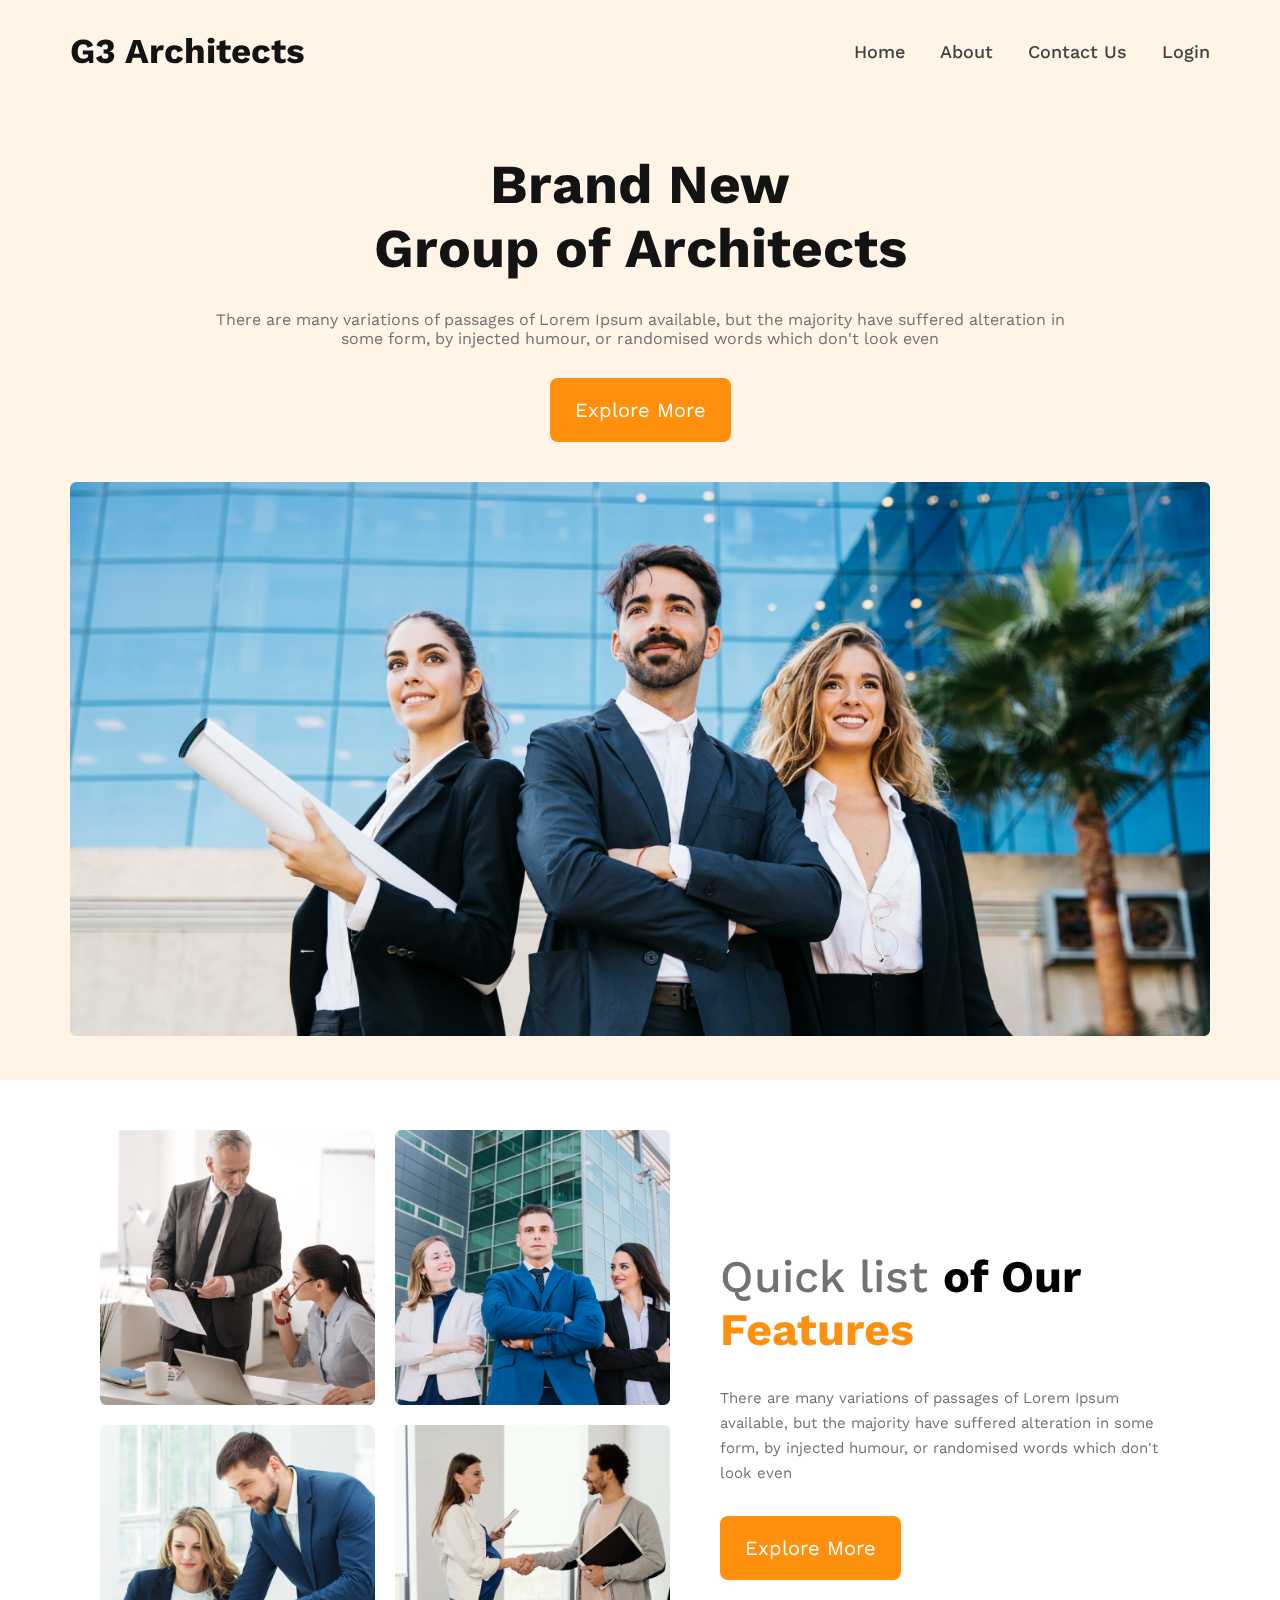
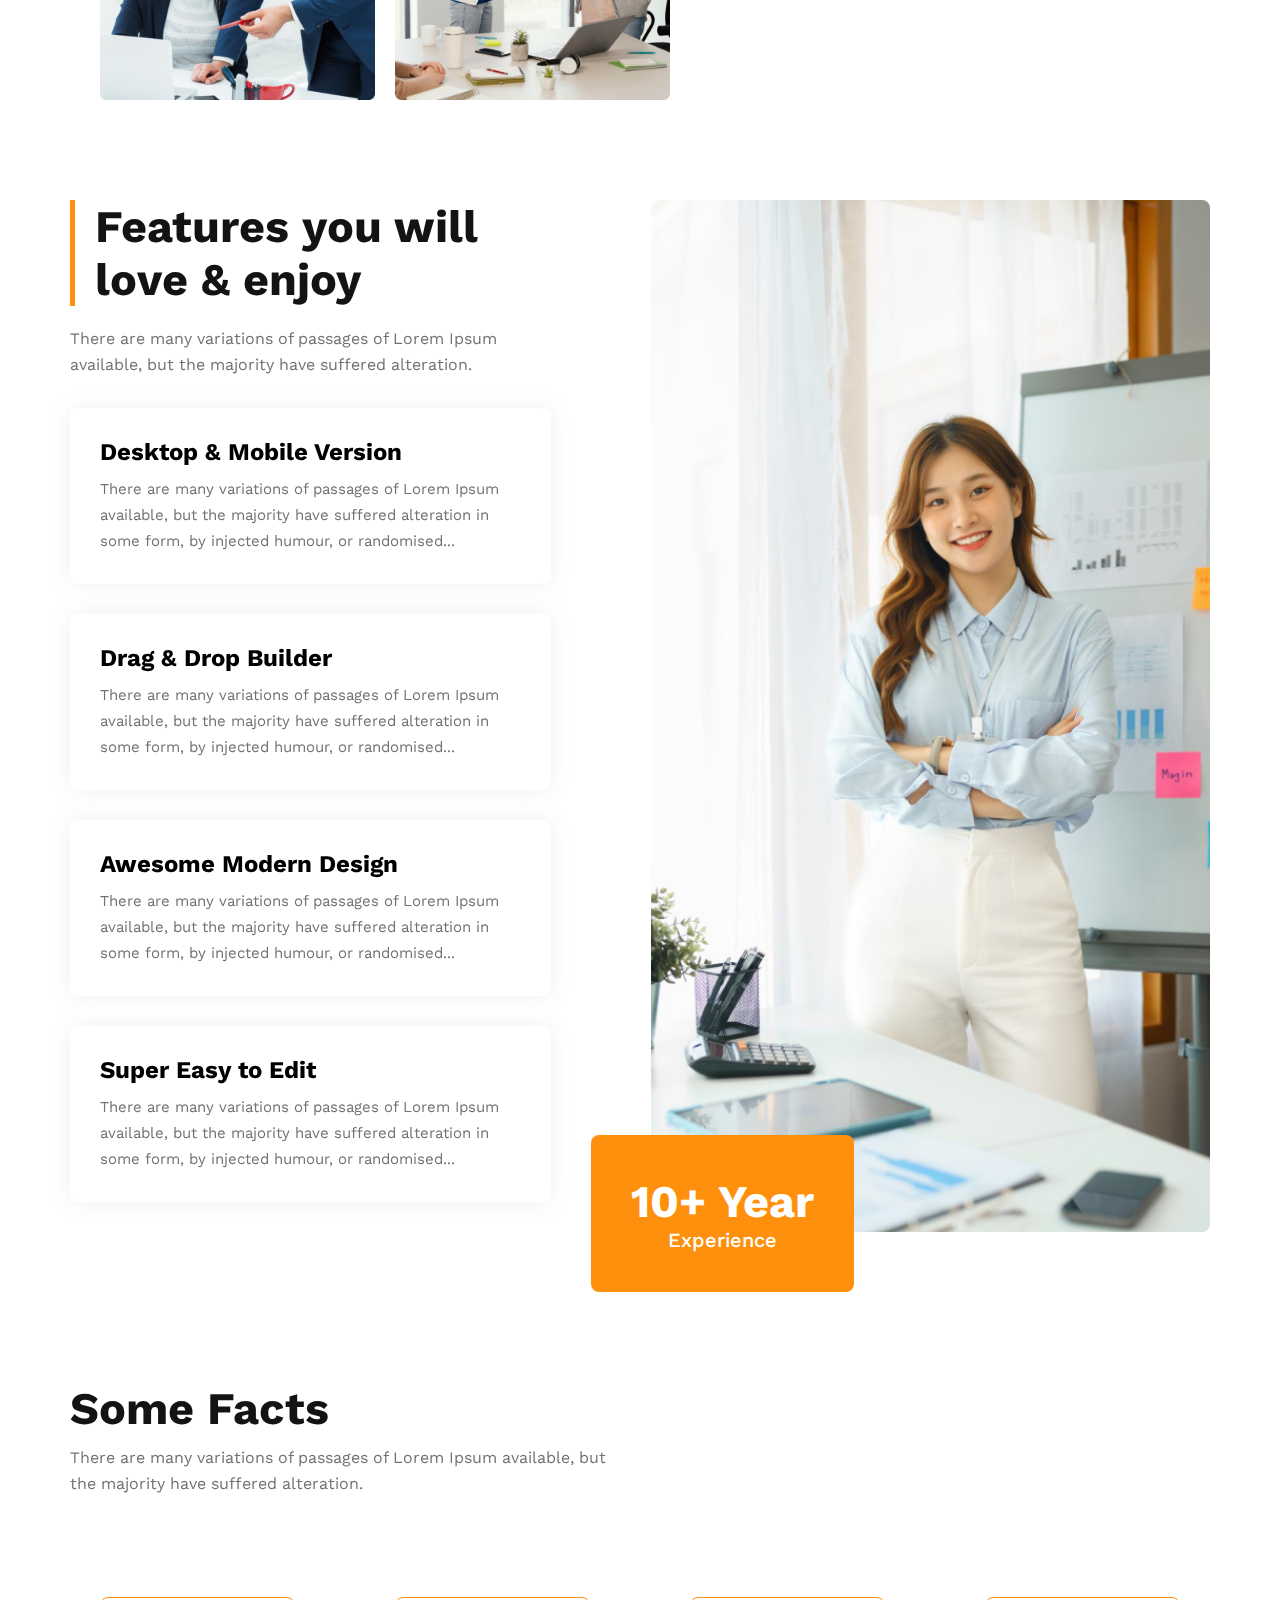
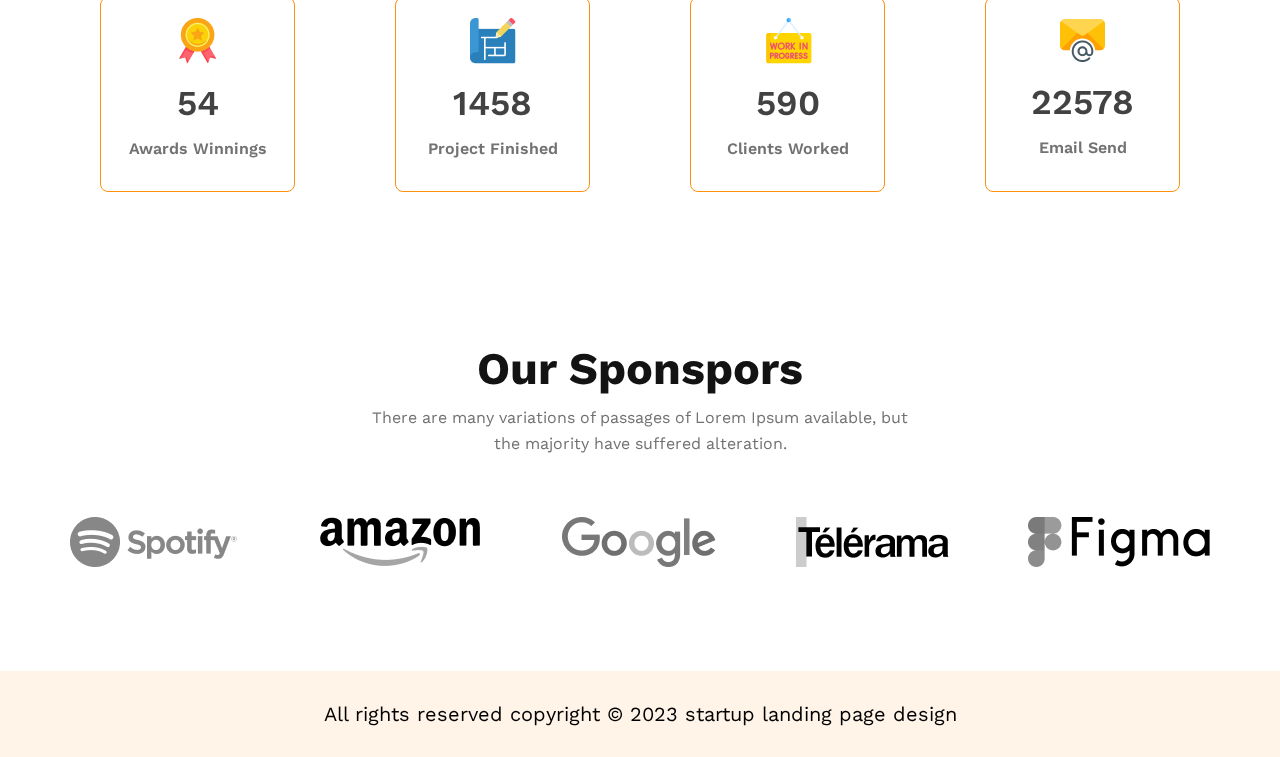
<file: index.html>
<!DOCTYPE html>
<html lang="en">
<head>
    <meta charset="UTF-8">
    <meta http-equiv="X-UA-Compatible" content="IE=edge">
    <meta name="viewport" content="width=device-width, initial-scale=1.0">
    <link rel="stylesheet" href="style.css">
    <title>Architects-G3</title>
</head>
<body>
    <header>
        <!-- navbar start -->
        <section id="navbar-section">
            <div class="container">
                <nav>
                    <div class="nav-logo">
                        <h2>G3 Architects</h2>
                    </div>
                    <div class="nav-menu">
                        
                            <input type="checkbox" id="toggle">
                            <label for="toggle"><i class="fas fa-bars"></i></label>
                        <!--  -->
                        <ul>
                            <li><a href="#">home</a></li>
                            <li><a href="#">about</a></li>
                            <li><a href="#">contact us</a></li>
                            <li><a href="#">login</a></li>
                        </ul>
                    </div>
                </nav>              
            </div>
        </section>

        <!-- banner section -->
        <section id="banner-section">
            <div class="container">
                <div class="banner">
                    <div class="banner-text">
                        <h2>Brand New <br> Group of Architects</h2>
                        <p>There are many variations of passages of Lorem Ipsum available, 
                            but the majority have suffered alteration in some form, by injected humour, 
                            or randomised words which don't look even
                        </p>
                        <button class="btn-primary">explore more</button>
                    </div>
                    <div class="banner-img">
                        <img src="./images/banner.png" alt="">
                    </div>
                </div>
            </div>
        </section>
    </header>

    <!-- team section start -->

    <section id="team-list-section">
        <div class="container">
            <div class="team">
                <div class="team-img">
                    <img src="./images/team1.png" alt="">
                    <img src="./images/team2.png" alt="">
                    <img src="./images/team3.png" alt="">
                    <img src="./images/team4.png" alt="">
                </div>

                <div class="team-features">
                    <h2>Quick list <b>of Our</b> <span>Features</span></h2>
                    <p>There are many variations of passages of Lorem Ipsum available, 
                        but the majority have suffered alteration in some form, by injected humour, 
                        or randomised words which don't look even 
                    </p>
                    <button class="btn-primary">explore more</button>
                </div>
            </div>
        </div>
    </section>

    <!-- features section -->

    <section id="feature-section">
        <div class="container">
            <div class="features">
                <div class="features-text">
                    <!--  -->
                    <div class="features-title section-title">
                        <h2>Features you will <br> love & enjoy</h2>
                        <p>There are many variations of passages of Lorem Ipsum available, 
                            but the majority have suffered alteration.
                        </p>
                    </div>

                    <!--  -->
                    <div class="feature">
                        <h2>Desktop & Mobile Version</h2>
                        <p>There are many variations of passages of Lorem Ipsum available,
                            but the majority have suffered alteration in some form, by
                            injected humour, or randomised...
                        </p>
                    </div>
                    <div class="feature">
                        <h2>Drag & Drop Builder</h2>
                        <p>There are many variations of passages of Lorem Ipsum available,
                            but the majority have suffered alteration in some form, by
                            injected humour, or randomised...
                        </p>
                    </div>
                    <div class="feature">
                        <h2>Awesome Modern Design</h2>
                        <p>There are many variations of passages of Lorem Ipsum available,
                            but the majority have suffered alteration in some form, by
                            injected humour, or randomised...
                        </p>
                    </div>
                    <div class="feature">
                        <h2>Super Easy to Edit</h2>
                        <p>There are many variations of passages of Lorem Ipsum available,
                            but the majority have suffered alteration in some form, by
                            injected humour, or randomised...
                        </p>
                    </div>
                </div>
                <div class="features-img">
                    <img src="./images/architect.png" alt="">
                    <div class="experience">
                        <h2>10+ Year</h2>
                        <p>Experience</p>
                    </div>
                </div>
            </div>
        </div>
    </section>


    <!-- facts about us -->
    <section id="facts-about-us">
        <div class="container">
            <div class="section-title">
                <h2>Some Facts</h2>
                <p>There are many variations of passages of Lorem Ipsum available, 
                    but the majority have suffered alteration.
                </p>
            </div>
            <!-- facts start -->
            <div class="facts">
                <div class="fact">
                    <div class="fact-icon">
                        <img src="./images/icons/ribon.png" alt="">
                    </div>
                    <h2>54</h2>
                    <p>Awards Winnings</p>
                </div>
                <div class="fact">
                    <div class="fact-icon">
                        <img src="./images/icons/projects.png" alt="">
                    </div>
                    <h2>1458</h2>
                    <p>Project Finished</p>
                </div>
                <div class="fact">
                    <div class="fact-icon">
                        <img src="./images/icons/customers.png" alt="">
                    </div>
                    <h2>590</h2>
                    <p>Clients Worked</p>
                </div>
                <div class="fact">
                    <div class="fact-icon">
                        <img src="./images/icons/email.png" alt="">
                    </div>
                    <h2>22578</h2>
                    <p>Email Send</p>
                </div>
            </div>
            <!--  -->
        </div>
    </section>


    

    <!-- sponsor section -->

    <section id="sponsors-section">
        <div class="container">
            <div class="section-title sponsor-section-title">
                <h2>Our Sponspors</h2>
                <p>There are many variations of passages of Lorem Ipsum available, 
                    but the majority have suffered alteration.
                </p>
            </div>
            <!--  -->
            <div class="sponsors">
                <div class="sponsor-logo">
                    <img src="./images/sponsors/spotify.png" alt="">
                </div>
                <div class="sponsor-logo">
                    <img src="./images/sponsors/amazon.png" alt="">
                </div>
                <div class="sponsor-logo">
                    <img src="./images/sponsors/google.png" alt="">
                </div>
                <div class="sponsor-logo">
                    <img src="./images/sponsors/telerama.png" alt="">
                </div>
                <div class="sponsor-logo">
                    <img src="./images/sponsors/figma.png" alt="">
                </div>
            </div>
        </div>
    </section>

    <!-- footer section -->

    <footer>
        <section id="footer-section">
            <div class="container footer">
                <center>
                    <p>All rights reserved copyright &copy; 2023 startup landing page design</p>
                </center>        
            </div>
        </section>
    </footer>
</body>
</html>
</file>
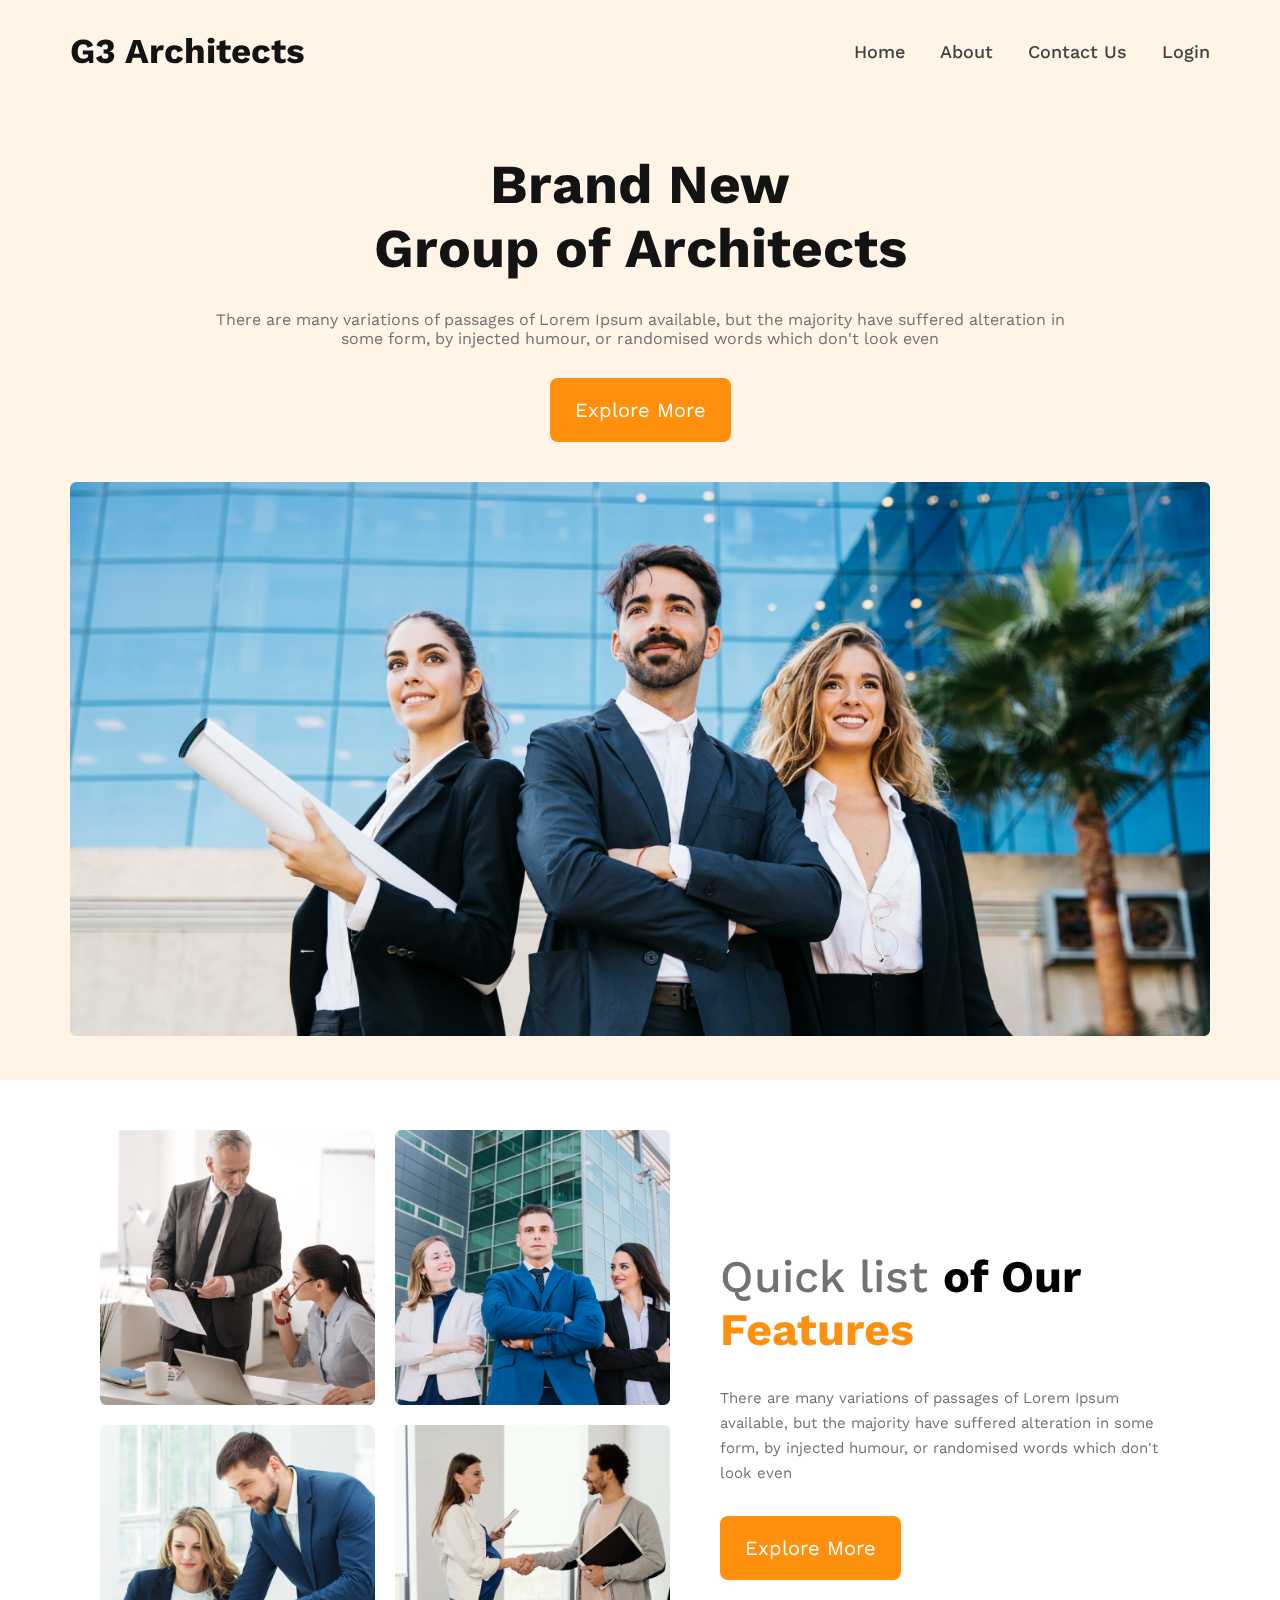
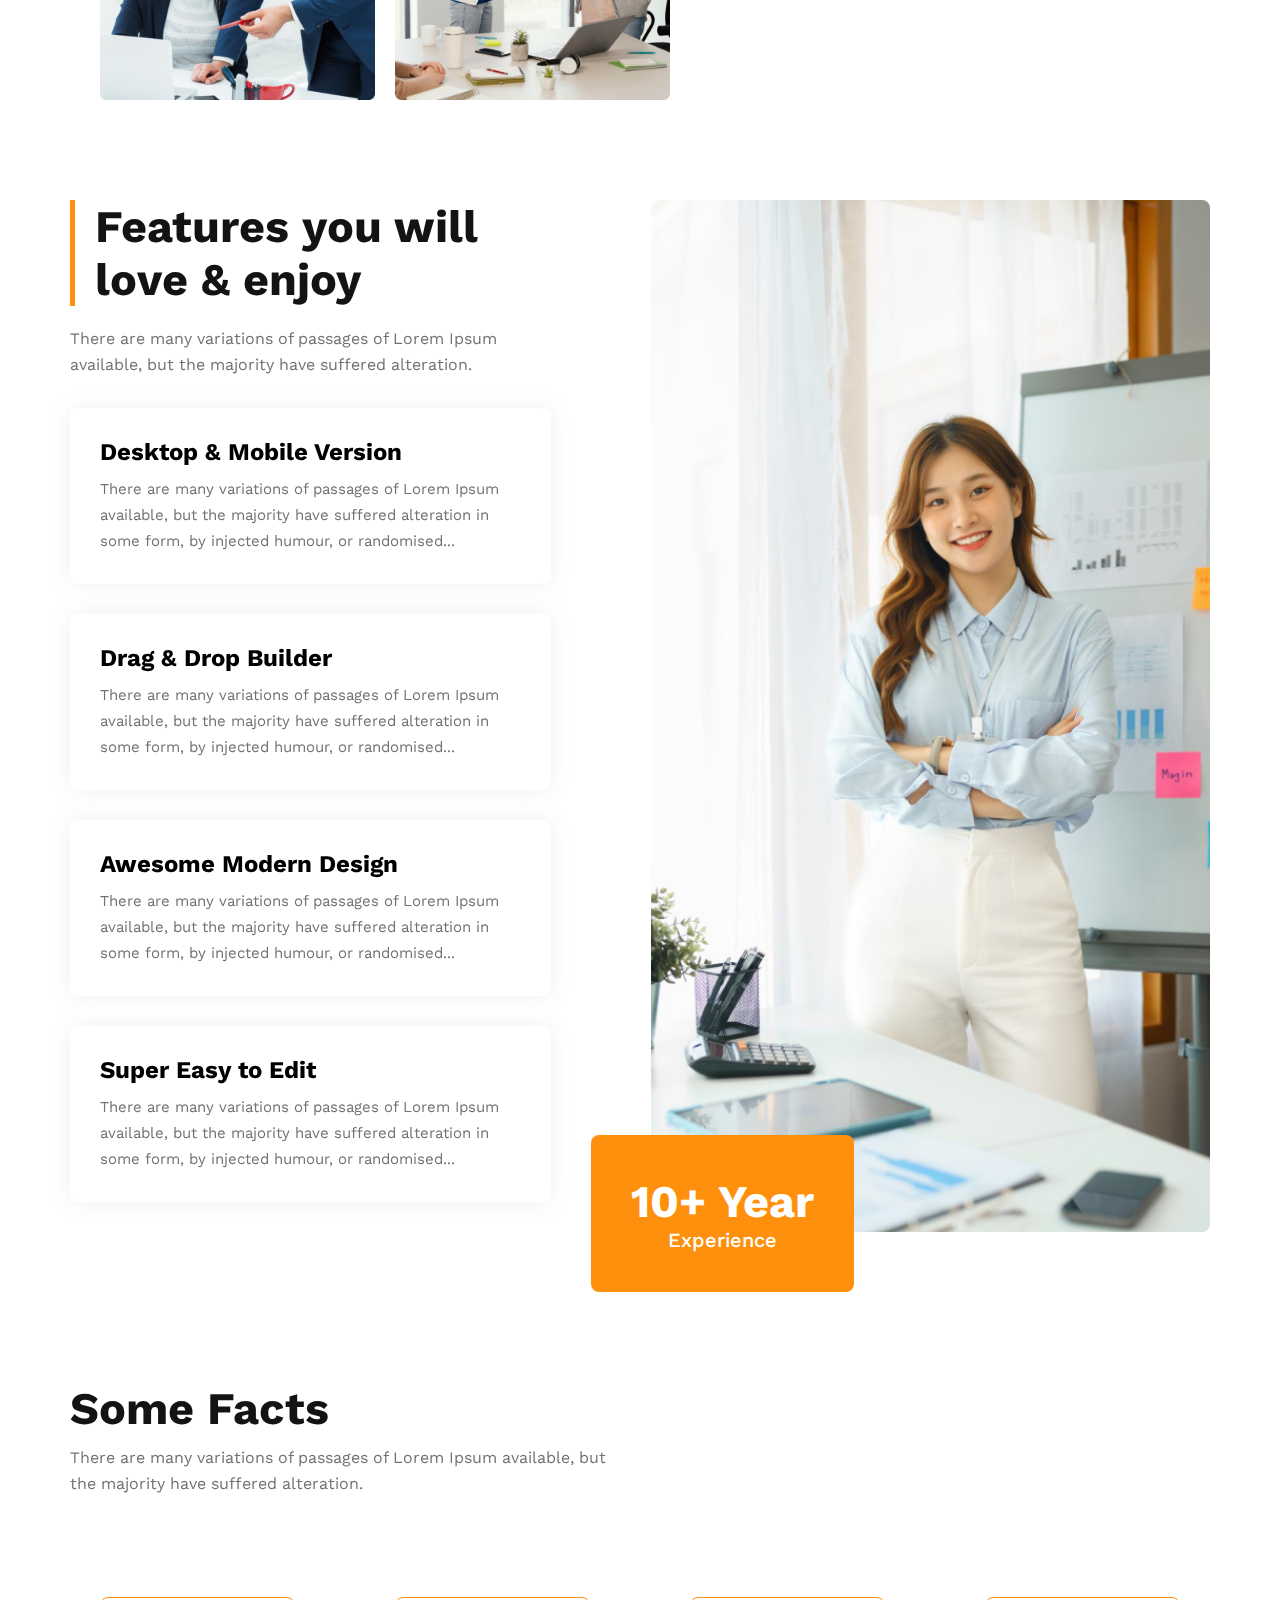
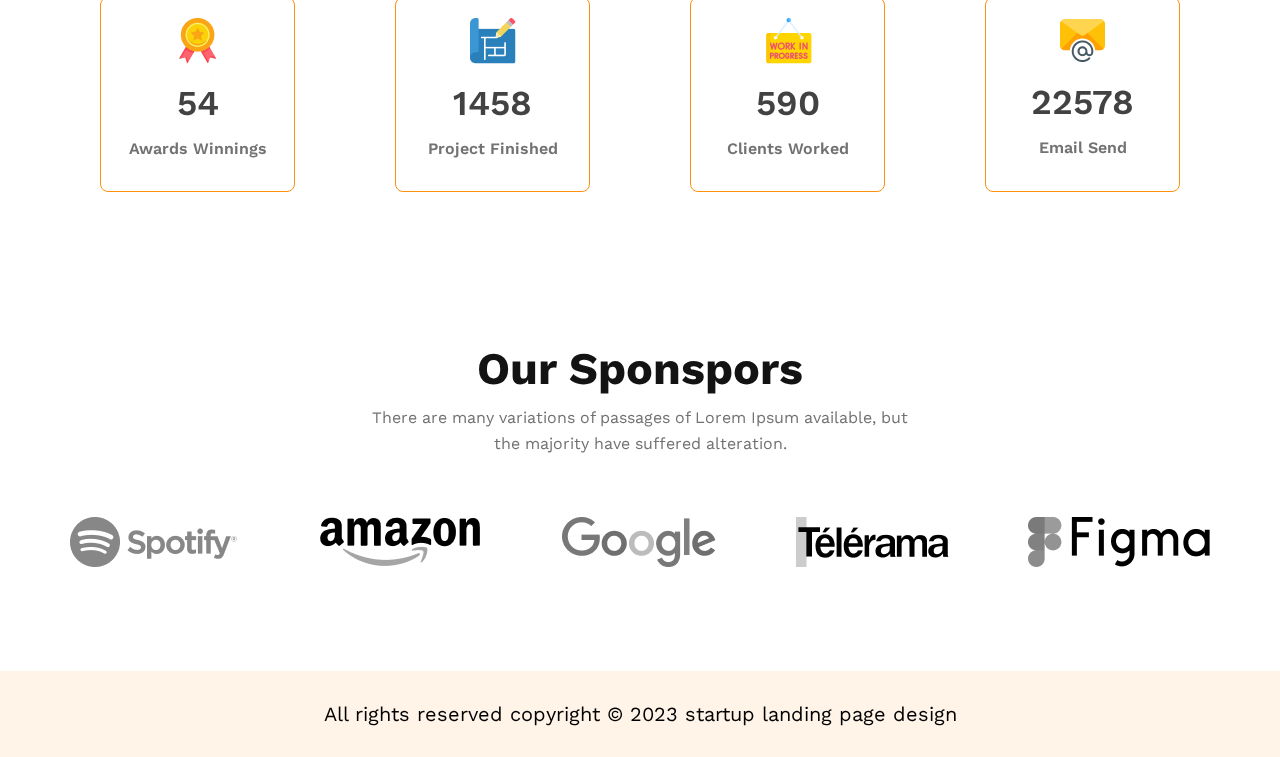
<file: images/index.html>
<!DOCTYPE html>
<html lang="en">
<head>
    <meta charset="UTF-8">
    <meta http-equiv="X-UA-Compatible" content="IE=edge">
    <meta name="viewport" content="width=device-width, initial-scale=1.0">
    <link rel="stylesheet" href="style.css">
    <title>G3 Architects</title>
</head>
<body>
    <header>
        <!-- navbar start -->
        <section id="navbar-section">
            <div class="container">
                <nav>
                    <div class="nav-logo">
                        <h2>G3 Architects</h2>
                    </div>
                    <div class="nav-menu">
                        
                            <input type="checkbox" id="toggle">
                            <label for="toggle"><i class="fas fa-bars"></i></label>
                        <!--  -->
                        <ul>
                            <li><a href="#">home</a></li>
                            <li><a href="#">about</a></li>
                            <li><a href="#">contact us</a></li>
                            <li><a href="#">login</a></li>
                        </ul>
                    </div>
                </nav>              
            </div>
        </section>

        <!-- banner section -->
        <section id="banner-section">
            <div class="container">
                <div class="banner">
                    <div class="banner-text">
                        <h2>Brand New <br> Group of Architects</h2>
                        <p>There are many variations of passages of Lorem Ipsum available, 
                            but the majority have suffered alteration in some form, by injected humour, 
                            or randomised words which don't look even
                        </p>
                        <button class="btn-primary">explore more</button>
                    </div>
                    <div class="banner-img">
                        <img src="../images/banner.png" alt="">
                    </div>
                </div>
            </div>
        </section>
    </header>

    <!-- team section start -->

    <section id="team-list-section">
        <div class="container">
            <div class="team">
                <div class="team-img">
                    <img src="../images/team1.png" alt="">
                    <img src="../images/team2.png" alt="">
                    <img src="../images/team3.png" alt="">
                    <img src="../images/team4.png" alt="">
                </div>

                <div class="team-features">
                    <h2>Quick list <b>of Our</b> <span>Features</span></h2>
                    <p>There are many variations of passages of Lorem Ipsum available, 
                        but the majority have suffered alteration in some form, by injected humour, 
                        or randomised words which don't look even 
                    </p>
                    <button class="btn-primary">explore more</button>
                </div>
            </div>
        </div>
    </section>

    <!-- features section -->

    <section id="feature-section">
        <div class="container">
            <div class="features">
                <div class="features-text">
                    <!--  -->
                    <div class="features-title section-title">
                        <h2>Features you will <br> love & enjoy</h2>
                        <p>There are many variations of passages of Lorem Ipsum available, 
                            but the majority have suffered alteration.
                        </p>
                    </div>

                    <!--  -->
                    <div class="feature">
                        <h2>Desktop & Mobile Version</h2>
                        <p>There are many variations of passages of Lorem Ipsum available,
                            but the majority have suffered alteration in some form, by
                            injected humour, or randomised...
                        </p>
                    </div>
                    <div class="feature">
                        <h2>Drag & Drop Builder</h2>
                        <p>There are many variations of passages of Lorem Ipsum available,
                            but the majority have suffered alteration in some form, by
                            injected humour, or randomised...
                        </p>
                    </div>
                    <div class="feature">
                        <h2>Awesome Modern Design</h2>
                        <p>There are many variations of passages of Lorem Ipsum available,
                            but the majority have suffered alteration in some form, by
                            injected humour, or randomised...
                        </p>
                    </div>
                    <div class="feature">
                        <h2>Super Easy to Edit</h2>
                        <p>There are many variations of passages of Lorem Ipsum available,
                            but the majority have suffered alteration in some form, by
                            injected humour, or randomised...
                        </p>
                    </div>
                </div>
                <div class="features-img">
                    <img src="../images/architect.png" alt="">
                    <div class="experience">
                        <h2>10+ Year</h2>
                        <p>Experience</p>
                    </div>
                </div>
            </div>
        </div>
    </section>


    <!-- facts about us -->
    <section id="facts-about-us">
        <div class="container">
            <div class="section-title">
                <h2>Some Facts</h2>
                <p>There are many variations of passages of Lorem Ipsum available, 
                    but the majority have suffered alteration.
                </p>
            </div>
            <!-- facts start -->
            <div class="facts">
                <div class="fact">
                    <div class="fact-icon">
                        <img src="../images/icons/ribon.png" alt="">
                    </div>
                    <h2>54</h2>
                    <p>Awards Winnings</p>
                </div>
                <div class="fact">
                    <div class="fact-icon">
                        <img src="../images/icons/projects.png" alt="">
                    </div>
                    <h2>1458</h2>
                    <p>Project Finished</p>
                </div>
                <div class="fact">
                    <div class="fact-icon">
                        <img src="../images/icons/customers.png" alt="">
                    </div>
                    <h2>590</h2>
                    <p>Clients Worked</p>
                </div>
                <div class="fact">
                    <div class="fact-icon">
                        <img src="../images/icons/email.png" alt="">
                    </div>
                    <h2>22578</h2>
                    <p>Email Send</p>
                </div>
            </div>
            <!--  -->
        </div>
    </section>


    

    <!-- sponsor section -->

    <section id="sponsors-section">
        <div class="container">
            <div class="section-title sponsor-section-title">
                <h2>Our Sponspors</h2>
                <p>There are many variations of passages of Lorem Ipsum available, 
                    but the majority have suffered alteration.
                </p>
            </div>
            <!--  -->
            <div class="sponsors">
                <div class="sponsor-logo">
                    <img src="../images/sponsors/spotify.png" alt="">
                </div>
                <div class="sponsor-logo">
                    <img src="../images/sponsors/amazon.png" alt="">
                </div>
                <div class="sponsor-logo">
                    <img src="../images/sponsors/google.png" alt="">
                </div>
                <div class="sponsor-logo">
                    <img src="../images/sponsors/telerama.png" alt="">
                </div>
                <div class="sponsor-logo">
                    <img src="../images/sponsors/figma.png" alt="">
                </div>
            </div>
        </div>
    </section>

    <!-- footer section -->

    <footer>
        <section id="footer-section">
            <div class="container footer">
                <center>
                    <p>All rights reserved copyright &copy; 2023 startup landing page design</p>
                </center>        
            </div>
        </section>
    </footer>


</body>
</html>
</file>
<file: style.css>
/* font family link */
@import url('https://fonts.googleapis.com/css2?family=Poppins&family=Work+Sans:wght@400;500&display=swap');

/* css start */

* {
    margin: 0;
    padding: 0;
    list-style: none;
    text-decoration: none;
    box-sizing: border-box;
    font-family: 'Work Sans', sans-serif;
}

/* fixed width container */

.container {
    max-width: 1200px;
    margin: 0 auto;
    padding: 0 30px;
}

/* button for all */

.btn-primary {
    text-transform: capitalize;
    background: #FF900E;
    color: #fff;
    font-size: 20px;
    padding: 20px 25px;
    border: none;
    outline: none;
    border-radius: 8px;
    cursor: pointer;
}

/* section title for all */

.section-title h2 {
    font-size: 45px;
    font-weight: 700;
    color: #131313;
}
.section-title p {
    font-size: 16px;
    font-weight: 400;
    line-height: 26px;
    color: #727272;
    max-width: 550px;
    margin-top: 10px;
}

/* header section css ............................. */

header {
    background: rgba(255, 144, 14, 0.1);
}

/* navbar css start */

#navbar-section {
    padding: 30px 0;
}
nav {
    display: flex;
    justify-content: space-between;
    align-items: center;
}
.nav-logo h2 {
    font-size: 35px;
    font-weight: bold;
    color: #131313;
}
.nav-menu ul li {
    display: inline-block;
}
.nav-menu ul li a {
    font-size: 18px;
    font-weight: 500;
    color: #424242;
    margin-left: 30px;
    text-transform: capitalize;
}

/* toggle menu */

.nav-menu input, .nav-menu label i {
    display: none;
}

/* banner css .............................*/

.banner {
    margin-top: 50px;
}
.banner-text {
    text-align: center;
}
.banner h2 {
    font-size: 55px;
    font-weight: 700;
    color: #131313;
    text-align: center;
}
.banner p {
    font-size: 16px;
    font-weight: 400;
    color: #727272;
    max-width: 870px;
    margin: 30px auto;
    text-align: center;
}
.banner-img {
    width: 100%;
    height: auto;
    padding: 40px 0;
}
.banner-img img{
    width: 100%;
    height: 100%;
}


/* team css ............................. */
.team {
    display: flex;
    justify-content: center;
    align-items: center;
    gap: 50px;
    padding: 50px 30px;
}
/*  */
.team-img {
    display: grid;
    grid-template-columns: repeat(2, 1fr);
    gap: 20px;
}
.team-img img {
    width: 275px;
    height: auto;
}
/*  */
.team-features h2 {
    font-size: 45px;
    font-weight: 500;
    color: #727272;
}
.team-features h2 b {
    font-weight: bold;
    font-weight: 700;
    color: #000;
}
.team-features h2 span {
    font-weight: bold;
    font-weight: 700;
    color: #FF900E;
}
.team-features p {
    font-size: 15px;
    font-weight: 400;
    color: #727272;
    line-height: 25px;
    margin: 30px 0;
}


/* feature section css ............................. */

#feature-section {
    padding: 50px 0;
}
.features-title h2 {
    padding: 0 20px;
    border-left: 5px solid #FF900E;
}
.features-title p {
    margin: 20px 0;
}
.features {
    display: flex;
    gap: 100px;
}
.features-img {
    position: relative;
    max-width: 100%;
    height: auto;
}
.features-img img {
    height: 100%;
    width: 100%;
    border-radius: 8px;
    object-fit: cover;
}
/*  */

.features-img .experience{
    display: inline-block;
    background: #FF900E;
    padding: 40px;
    border-radius: 8px;
    position: absolute;
    bottom: -60px;
    left: -60px;
    text-align: center;
}

.experience h2 {
    font-size: 45px;
    font-weight: bold;
    color: #fff;
}
.experience p {
    font-size: 20px;
    font-weight: 500;
    color: #fff;
}

/*  */

.feature {
    padding: 30px;
    margin: 30px 0;
    background: #fff;
    border-radius: 8px;
    box-shadow: 0 0 20px rgba(155, 155, 155, 0.144);
}
.feature p {
    font-size: 15px;
    font-weight: 400;
    line-height: 26px;
    color: #727272;
    max-width: 550px;
    margin-top: 10px;
}

/* fact about us - css ............................. */

#facts-about-us {
    padding-top: 100px;
}
.facts {
    display: grid;
    grid-template-columns: repeat(4, 1fr);
    gap: 100px;
    padding: 100px 30px;
}
.fact {
    line-height: 45px;
    text-align: center;
    padding: 20px;
    border: 1px solid #FF900E;
    border-radius: 8px;
}
.fact h2 {
    font-size: 35px;
    font-weight: 600;
    color: #424242;
}
.fact p {
    font-size: 16px;
    font-weight: 600;
    color: #727272;
}




/* sponsors css ............................. */

#sponsors-section {
    padding: 50px 0;
}
.sponsor-section-title {
    text-align: center;
}
.sponsor-section-title p {
    margin: 10px auto;
}
.sponsors {
    display: flex;
    justify-content: space-between;
    align-items: center;
    padding: 50px 0;
}
.sponsor-logo {
    background-color: #fff;
}
.sponsor-logo img {
    mix-blend-mode: luminosity;
}

/* contact-section ............................. */
.contact-section {
    margin-bottom: 50px;
}
.contact-us {
    padding: 100px 50px;
    display: flex;
    gap: 100px;
    background: #FFF4E7;
}
.connect h4, .messege h4 {
    font-weight: 700;
    font-size: 45px;
    margin-bottom: 50px;
}
.connect p {
    color: rgb(117, 117, 117);
    font-size: 20px;
    margin-bottom: 30px;
}
.connect-medium a {
    font-size: 20px;
    color: #FD6E0A;
    margin-right: 5px;
}
.messege input[type="text"], input[type="email"], textarea {
    margin-bottom: 24px;
    width: 100%;
    font-size: 17px;
    padding: 18px 30px;
    border: none;
    outline: none;
}
.messege input[type="text"]:focus, 
input[type="email"]:focus, 
textarea:focus {
    border: 3px solid #FF900E;
    border-radius: 5px;
}

/* footer section css ............................. */

#footer-section {
    background: #FFF4E7;
}
.footer {
    /* background: #FFF4E7; */
    border-radius: 8px;
}
.footer p{
    padding: 30px;
    font-size: 20px;
    font-weight: 400;
    line-height: 26px;
}


/* responsive css for small device ............................. */

@media screen and (max-width:576px) {
    /* nav menu css */
    #navbar-section {
        padding: 30px 0;
        position: fixed;
        top: 0;
        width: 100%;
        background: #FFF4E7;
        z-index: 1;
    }
    .nav-menu ul {
        display: none;
    }
    /* toggle-menu css */
    .nav-menu label i {
        display: block;
        font-size: 25px;
        color: #131313;
        border: 2px solid #FF900E;
        border-radius: 5px;
        padding: 3px 10px;
        cursor: pointer;
    }
    .nav-menu input[type="checkbox"]:checked~ul {
        display: flex;
        flex-direction: column;
        justify-content: center;
        align-items: center;
        transition: .5s linear;
        position: fixed;
        height: 50vh;
        left: 0;
        right: 0;
        top: 100px;
        padding: 30px 0;
        background: #fff4e7f1;
    }
    .nav-menu ul li {
        display: block;
        line-height: 50px;
    }
    .nav-menu ul li a {
        font-size: 20px;
        font-weight: bold;
        transition: .2s linear;
    }
    .nav-menu ul li a:hover {
        font-size: 21px;
        color: #000;
    }

    /* banner section css */
    .banner {
        padding-top: 150px;
    }

    /* team section css */
    .team-features {
        text-align: center;
    }
    .team {
        flex-direction: column-reverse;
    }
    .team-img {
        grid-template-columns: repeat(1, 1fr);
    }

    /* features section css */
    .features {
        gap: 50px;
        flex-direction: column;
    }
    .features-img {
        display: flex;
        flex-direction: column;
        justify-content: center;
        align-items: center;
    }
    .features-img .experience {
        position: unset;
        margin-top: -75px;
    }

    /* facts section css */
    #facts-about-us {
        padding-top: 50px;
    }
    .facts {
        display: flex;
        flex-direction: column;
        justify-content: center;
        align-items: center;
        gap: 20px;
    }
    .fact {
        height: 200px;
        width: 200px;
    }

    

    /* sponsors section css */
    #sponsors-section {
        margin-bottom: 0px;
    }
    .sponsors {
        justify-content: center;
        flex-wrap: wrap;
        gap: 40px;
    }

    /* footer section css */
    .footer p {
        font-size: 16px;
        padding: 20px;
    }

    /*  */
    .section-title {
        text-align: center;
    }
}
</file>
<file: images/style.css>
/* font family link */
@import url('https://fonts.googleapis.com/css2?family=Poppins&family=Work+Sans:wght@400;500&display=swap');

/* css start */

* {
    margin: 0;
    padding: 0;
    list-style: none;
    text-decoration: none;
    box-sizing: border-box;
    font-family: 'Work Sans', sans-serif;
}

/* fixed width container */

.container {
    max-width: 1200px;
    margin: 0 auto;
    padding: 0 30px;
}

/* button for all */

.btn-primary {
    text-transform: capitalize;
    background: #FF900E;
    color: #fff;
    font-size: 20px;
    padding: 20px 25px;
    border: none;
    outline: none;
    border-radius: 8px;
    cursor: pointer;
}

/* section title for all */

.section-title h2 {
    font-size: 45px;
    font-weight: 700;
    color: #131313;
}
.section-title p {
    font-size: 16px;
    font-weight: 400;
    line-height: 26px;
    color: #727272;
    max-width: 550px;
    margin-top: 10px;
}

/* header section css ............................. */

header {
    background: rgba(255, 144, 14, 0.1);
}

/* navbar css start */

#navbar-section {
    padding: 30px 0;
}
nav {
    display: flex;
    justify-content: space-between;
    align-items: center;
}
.nav-logo h2 {
    font-size: 35px;
    font-weight: bold;
    color: #131313;
}
.nav-menu ul li {
    display: inline-block;
}
.nav-menu ul li a {
    font-size: 18px;
    font-weight: 500;
    color: #424242;
    margin-left: 30px;
    text-transform: capitalize;
}

/* toggle menu */

.nav-menu input, .nav-menu label i {
    display: none;
}

/* banner css .............................*/

.banner {
    margin-top: 50px;
}
.banner-text {
    text-align: center;
}
.banner h2 {
    font-size: 55px;
    font-weight: 700;
    color: #131313;
    text-align: center;
}
.banner p {
    font-size: 16px;
    font-weight: 400;
    color: #727272;
    max-width: 870px;
    margin: 30px auto;
    text-align: center;
}
.banner-img {
    width: 100%;
    height: auto;
    padding: 40px 0;
}
.banner-img img{
    width: 100%;
    height: 100%;
}


/* team css ............................. */
.team {
    display: flex;
    justify-content: center;
    align-items: center;
    gap: 50px;
    padding: 50px 30px;
}
/*  */
.team-img {
    display: grid;
    grid-template-columns: repeat(2, 1fr);
    gap: 20px;
}
.team-img img {
    width: 275px;
    height: auto;
}
/*  */
.team-features h2 {
    font-size: 45px;
    font-weight: 500;
    color: #727272;
}
.team-features h2 b {
    font-weight: bold;
    font-weight: 700;
    color: #000;
}
.team-features h2 span {
    font-weight: bold;
    font-weight: 700;
    color: #FF900E;
}
.team-features p {
    font-size: 15px;
    font-weight: 400;
    color: #727272;
    line-height: 25px;
    margin: 30px 0;
}


/* feature section css ............................. */

#feature-section {
    padding: 50px 0;
}
.features-title h2 {
    padding: 0 20px;
    border-left: 5px solid #FF900E;
}
.features-title p {
    margin: 20px 0;
}
.features {
    display: flex;
    gap: 100px;
}
.features-img {
    position: relative;
    max-width: 100%;
    height: auto;
}
.features-img img {
    height: 100%;
    width: 100%;
    border-radius: 8px;
    object-fit: cover;
}
/*  */

.features-img .experience{
    display: inline-block;
    background: #FF900E;
    padding: 40px;
    border-radius: 8px;
    position: absolute;
    bottom: -60px;
    left: -60px;
    text-align: center;
}

.experience h2 {
    font-size: 45px;
    font-weight: bold;
    color: #fff;
}
.experience p {
    font-size: 20px;
    font-weight: 500;
    color: #fff;
}

/*  */

.feature {
    padding: 30px;
    margin: 30px 0;
    background: #fff;
    border-radius: 8px;
    box-shadow: 0 0 20px rgba(155, 155, 155, 0.144);
}
.feature p {
    font-size: 15px;
    font-weight: 400;
    line-height: 26px;
    color: #727272;
    max-width: 550px;
    margin-top: 10px;
}

/* fact about us - css ............................. */

#facts-about-us {
    padding-top: 100px;
}
.facts {
    display: grid;
    grid-template-columns: repeat(4, 1fr);
    gap: 100px;
    padding: 100px 30px;
}
.fact {
    line-height: 45px;
    text-align: center;
    padding: 20px;
    border: 1px solid #FF900E;
    border-radius: 8px;
}
.fact h2 {
    font-size: 35px;
    font-weight: 600;
    color: #424242;
}
.fact p {
    font-size: 16px;
    font-weight: 600;
    color: #727272;
}




/* sponsors css ............................. */

#sponsors-section {
    padding: 50px 0;
}
.sponsor-section-title {
    text-align: center;
}
.sponsor-section-title p {
    margin: 10px auto;
}
.sponsors {
    display: flex;
    justify-content: space-between;
    align-items: center;
    padding: 50px 0;
}
.sponsor-logo {
    background-color: #fff;
}
.sponsor-logo img {
    mix-blend-mode: luminosity;
}

/* contact-section ............................. */
.contact-section {
    margin-bottom: 50px;
}
.contact-us {
    padding: 100px 50px;
    display: flex;
    gap: 100px;
    background: #FFF4E7;
}
.connect h4, .messege h4 {
    font-weight: 700;
    font-size: 45px;
    margin-bottom: 50px;
}
.connect p {
    color: rgb(117, 117, 117);
    font-size: 20px;
    margin-bottom: 30px;
}
.connect-medium a {
    font-size: 20px;
    color: #FD6E0A;
    margin-right: 5px;
}
.messege input[type="text"], input[type="email"], textarea {
    margin-bottom: 24px;
    width: 100%;
    font-size: 17px;
    padding: 18px 30px;
    border: none;
    outline: none;
}
.messege input[type="text"]:focus, 
input[type="email"]:focus, 
textarea:focus {
    border: 3px solid #FF900E;
    border-radius: 5px;
}

/* footer section css ............................. */

#footer-section {
    background: #FFF4E7;
}
.footer {
    /* background: #FFF4E7; */
    border-radius: 8px;
}
.footer p{
    padding: 30px;
    font-size: 20px;
    font-weight: 400;
    line-height: 26px;
}


/* responsive css for small device ............................. */

@media screen and (max-width:576px) {
    /* nav menu css */
    #navbar-section {
        padding: 30px 0;
        position: fixed;
        top: 0;
        width: 100%;
        background: #FFF4E7;
        z-index: 1;
    }
    .nav-menu ul {
        display: none;
    }
    /* toggle-menu css */
    .nav-menu label i {
        display: block;
        font-size: 25px;
        color: #131313;
        border: 2px solid #FF900E;
        border-radius: 5px;
        padding: 3px 10px;
        cursor: pointer;
    }
    .nav-menu input[type="checkbox"]:checked~ul {
        display: flex;
        flex-direction: column;
        justify-content: center;
        align-items: center;
        transition: .5s linear;
        position: fixed;
        height: 50vh;
        left: 0;
        right: 0;
        top: 100px;
        padding: 30px 0;
        background: #fff4e7f1;
    }
    .nav-menu ul li {
        display: block;
        line-height: 50px;
    }
    .nav-menu ul li a {
        font-size: 20px;
        font-weight: bold;
        transition: .2s linear;
    }
    .nav-menu ul li a:hover {
        font-size: 21px;
        color: #000;
    }

    /* banner section css */
    .banner {
        padding-top: 150px;
    }

    /* team section css */
    .team-features {
        text-align: center;
    }
    .team {
        flex-direction: column-reverse;
    }
    .team-img {
        grid-template-columns: repeat(1, 1fr);
    }

    /* features section css */
    .features {
        gap: 50px;
        flex-direction: column;
    }
    .features-img {
        display: flex;
        flex-direction: column;
        justify-content: center;
        align-items: center;
    }
    .features-img .experience {
        position: unset;
        margin-top: -75px;
    }

    /* facts section css */
    #facts-about-us {
        padding-top: 50px;
    }
    .facts {
        display: flex;
        flex-direction: column;
        justify-content: center;
        align-items: center;
        gap: 20px;
    }
    .fact {
        height: 200px;
        width: 200px;
    }

    

    /* sponsors section css */
    #sponsors-section {
        margin-bottom: 0px;
    }
    .sponsors {
        justify-content: center;
        flex-wrap: wrap;
        gap: 40px;
    }

    /* footer section css */
    .footer p {
        font-size: 16px;
        padding: 20px;
    }

    /*  */
    .section-title {
        text-align: center;
    }
}
</file>
